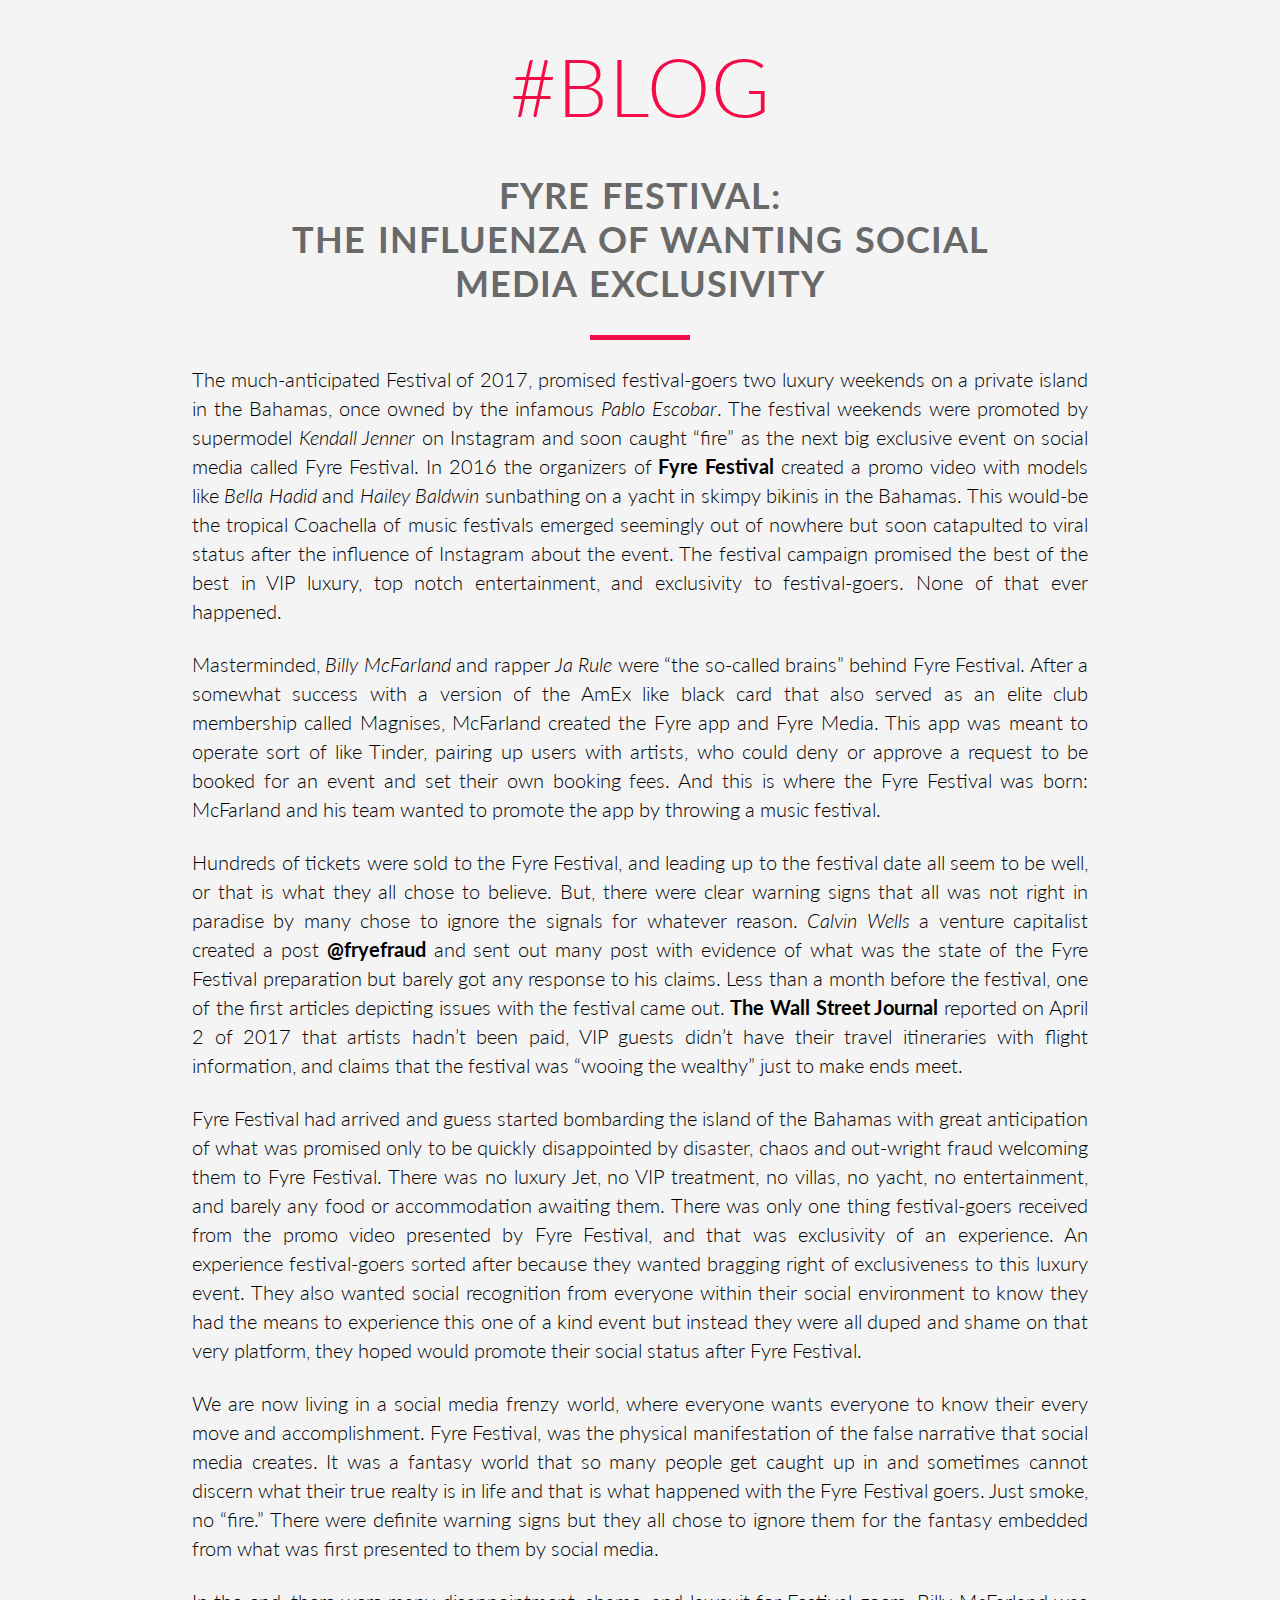
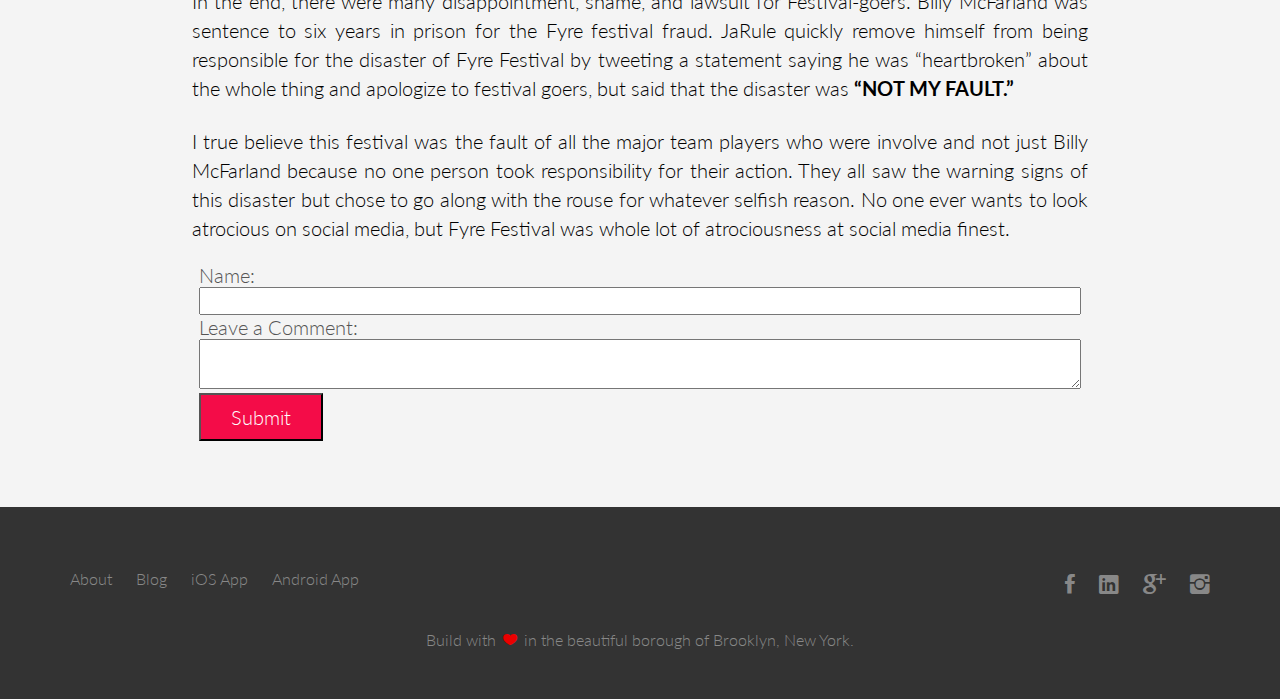
<file: blog1.html>
<!DOCTYPE html>
<html lang="en">
    <head>
       <meta name="viewport" content="width=device-width, initial-scale=1.0">
        
        <link rel="stylesheet" type="text/css" href="vendors/css/normalize.css">
        <link rel="stylesheet" type="text/css" href="vendors/css/grid.css">
        <link rel="stylesheet" type="text/css" href="vendors/css/ionicons.min.css">
        <link rel="stylesheet" type="text/css" href="vendors/css/animate.css">
        <link rel="stylesheet" type="text/css" href="resources/css/style.css">
        <link rel="stylesheet" type="text/css" href="resources/css/queries.css">
        <link href='http://fonts.googleapis.com/css?family=Lato:100,300,400,300italic' rel='stylesheet' type='text/css'>
        <title>Dawn Portfolio</title> 
        <style>
            body {
                background-color: #f4f4f4;
            }
            h1 {
                 margin-top: 3%;
                margin-bottom: 3%;
                text-align: center;
                color: #F40C48;
                margin-left: 15%;
                margin-right: 15%;
            }
            h2 {
                 margin-top: 3%;
                margin-bottom: 2%;
                text-align: center;
                color: dimgray;
                margin-left: 20%;
                margin-right: 20%;
            }
            p {
                text-align: justify;
                color: #000;
                font-family: 'Lato', 'Arial', sans-serif;
            }
            footer {
                margin-top: 5%;
            }
            form {
                width: 72%;
                height: 200px;
                padding: 20px;
                margin-left: 14%;
            }
        </style>   
    </head>
    <body>
   <h1>#Blog</h1>
        <h2><b>Fyre Festival:</b> <br><b> The Influenza of Wanting Social Media Exclusivity</b></h2>
        <p class="long-copy">The much-anticipated Festival of 2017, promised festival-goers two luxury weekends on a private island in the Bahamas, once owned by the infamous <i>Pablo Escobar</i>. The festival weekends were promoted by supermodel <i>Kendall Jenner</i> on Instagram and soon caught “fire” as the next big exclusive event on social media called Fyre Festival. In 2016 the organizers of <b>Fyre Festival</b> created a promo video with models like <i>Bella Hadid</i> and <i>Hailey Baldwin</i> sunbathing on a yacht in skimpy bikinis in the Bahamas. This would-be the tropical Coachella of music festivals emerged seemingly out of nowhere but soon catapulted to viral status after the influence of Instagram about the event. The festival campaign promised the best of the best in VIP luxury, top notch entertainment, and exclusivity to festival-goers. None of that ever happened.</p><br>
        
       <p class="long-copy">Masterminded, <i>Billy McFarland</i> and rapper <i>Ja Rule</i> were “the so-called brains” behind Fyre Festival. After a somewhat success with a version of the AmEx like black card that also served as an elite club membership called Magnises, McFarland created the Fyre app and Fyre Media. This app was meant to operate sort of like Tinder, pairing up users with artists, who could deny or approve a request to be booked for an event and set their own booking fees. And this is where the Fyre Festival was born: McFarland and his team wanted to promote the app by throwing a music festival.</p><br>

        <p class="long-copy">Hundreds of tickets were sold to the Fyre Festival, and leading up to the festival date all seem to be well, or that is what they all chose to believe. But, there were clear warning signs that all was not right in paradise by many chose to ignore the signals for whatever reason. <i>Calvin Wells</i> a venture capitalist created a post <b>@fryefraud</b> and sent out many post with evidence of what was the state of the Fyre Festival preparation but barely got any response to his claims. Less than a month before the festival, one of the first articles depicting issues with the festival came out. <b>The Wall Street Journal</b> reported on April 2 of 2017 that artists hadn’t been paid, VIP guests didn’t have their travel itineraries with flight information, and claims that the festival was “wooing the wealthy” just to make ends meet.</p><br>

        <p class="long-copy">Fyre Festival had arrived and guess started bombarding the island of the Bahamas with great anticipation of what was promised only to be quickly disappointed by disaster, chaos and out-wright fraud welcoming them to Fyre Festival. There was no luxury Jet, no VIP treatment, no villas, no yacht, no entertainment, and barely any food or accommodation awaiting them. There was only one thing festival-goers received from the promo video presented by Fyre Festival, and that was exclusivity of an experience. An experience festival-goers sorted after because they wanted bragging right of exclusiveness to this luxury event. They also wanted social recognition from everyone within their social environment to know they had the means to experience this one of a kind event but instead they were all duped and shame on that very platform, they hoped would promote their social status after Fyre Festival.</p><br> 

        <p class="long-copy">We are now living in a social media frenzy world, where everyone wants everyone to know their every move and accomplishment. Fyre Festival, was the physical manifestation of the false narrative that social media creates. It was a fantasy world that so many people get caught up in and sometimes cannot discern what their true realty is in life and that is what happened with the Fyre Festival goers. Just smoke, no “fire.” There were definite warning signs but they all chose to ignore them for the fantasy embedded from what was first presented to them by social media.</p><br>
 
        <p class="long-copy">In the end, there were many disappointment, shame, and lawsuit for Festival-goers. Billy McFarland was sentence to six years in prison for the Fyre festival fraud.  JaRule quickly remove himself from being responsible for the disaster of Fyre Festival by tweeting a statement saying he was “heartbroken” about the whole thing and apologize to festival goers, but said that the disaster was <b>“NOT MY FAULT.”</b></p><br>
 
        <p class="long-copy">I true believe this festival was the fault of all the major team players who were involve and not just Billy McFarland because no one person took responsibility for their action. They all saw the warning signs of this disaster but chose to go along with the rouse for whatever selfish reason. No one ever wants to look atrocious on social media, but Fyre Festival was whole lot of atrociousness at social media finest.</p></p>
        
    <form action="mailto:someaddr@somedomainforexample.com" method="get">
        Name: <input type="text" name="subject"><br/>
        Leave a Comment: <textarea name="body"></textarea><br/>
        <input type="submit" value="Submit">
    </form>

        
        
        <footer>
            <div class="row">
                <div class="col span-1-of-2">
                    <ul class="footer-nav">
                        <li><a href="#">About</a></li>
                        <li><a href="#">Blog</a></li>
                        <li><a href="#">iOS App</a></li>
                        <li><a href="#">Android App</a></li>
                    </ul>
                </div>
                <div class="col span-1-of-2">
                    <ul class="social-links">
                        <li><a href="#"><i class="ion-social-facebook"></i></a></li>
                        <li><a href="https://www.linkedin.com/in/dawn-joseph-06640436/">
                        <i class="ion-social-linkedin"></i></a></li>
                        <li><a href="#"><i class="ion-social-googleplus"></i></a></li>
                        <li><a href="#"><i class="ion-social-instagram"></i></a></li>
                    </ul>
                </div>
            </div>
            <div class="row">
                <p>
                    Build with <i class="ion-ios-heart" style="color: #ea0000; padding: 0 3px;"></i> in the beautiful borough of Brooklyn, New York.
                </p>
            </div>
        </footer>
        
        
    </body>
</html>
</file>
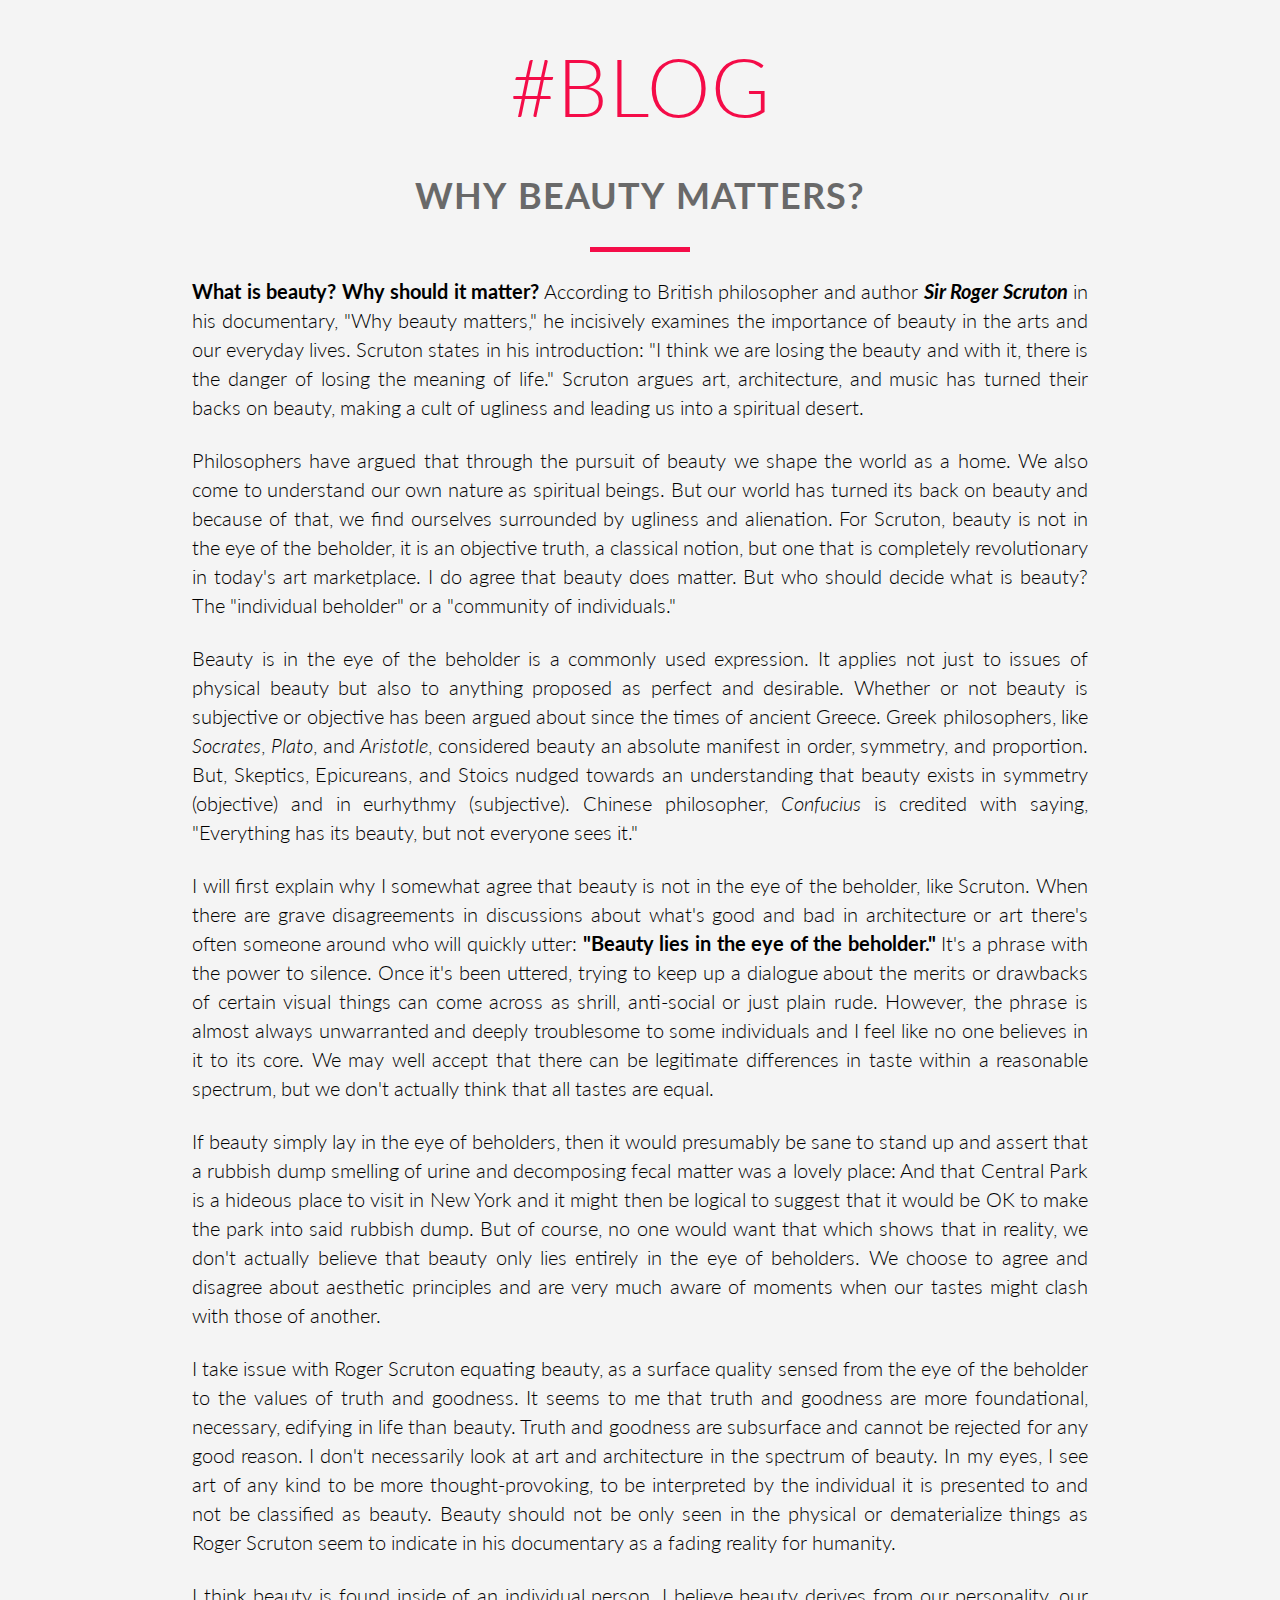
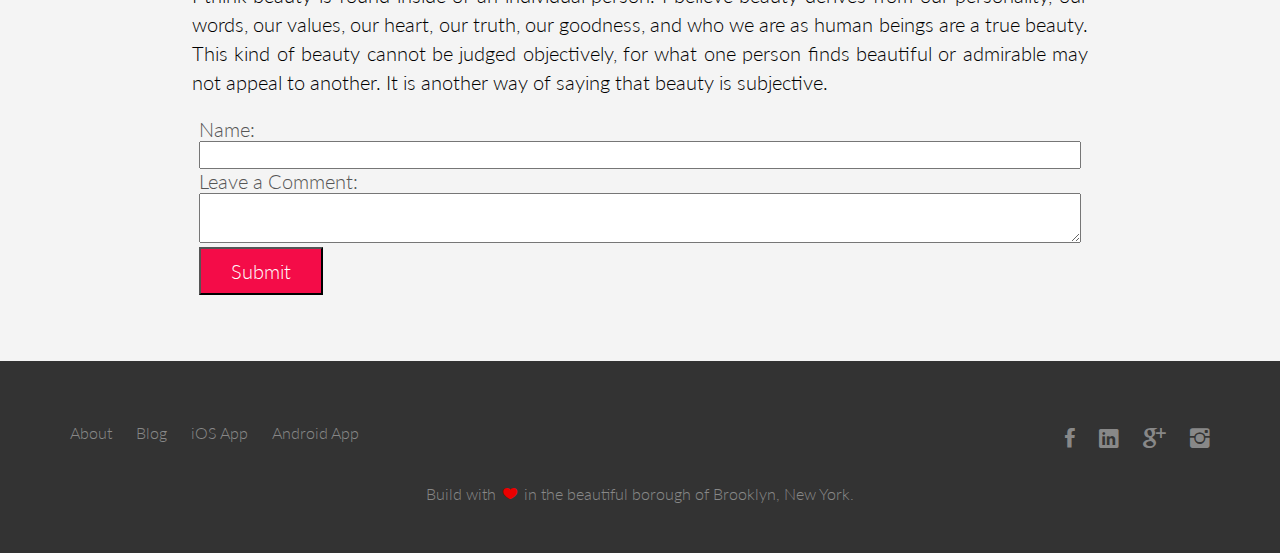
<file: blog2.html>
<!DOCTYPE html>
<html lang="en">
    <head>
       <meta name="viewport" content="width=device-width, initial-scale=1.0">
        
        <link rel="stylesheet" type="text/css" href="vendors/css/normalize.css">
        <link rel="stylesheet" type="text/css" href="vendors/css/grid.css">
        <link rel="stylesheet" type="text/css" href="vendors/css/ionicons.min.css">
        <link rel="stylesheet" type="text/css" href="vendors/css/animate.css">
        <link rel="stylesheet" type="text/css" href="resources/css/style.css">
        <link rel="stylesheet" type="text/css" href="resources/css/queries.css">
        <link href='http://fonts.googleapis.com/css?family=Lato:100,300,400,300italic' rel='stylesheet' type='text/css'>
        <title>Dawn Portfolio</title>
        <style>
            body {
                background-color: #f4f4f4;
            }
            h1 {
                 margin-top: 3%;
                margin-bottom: 3%;
                text-align: center;
                color: #F40C48;
                margin-left: 15%;
                margin-right: 15%;
            }
            h2 {
                 margin-top: 3%;
                margin-bottom: 2%;
                text-align: center;
                color: dimgray;
                margin-left: 20%;
                margin-right: 20%;
            }
            p {
                text-align: justify;
                color: #000;
                font-family: 'Lato', 'Arial', sans-serif;
            }
            footer {
                margin-top: 5%;
            }
            form {
                width: 72%;
                height: 200px;
                padding: 20px;
                margin-left: 14%;
            }
        </style>  
    </head>
    <body>
   <h1>#Blog</h1>
   <h2><b>Why Beauty Matters?</b></h2>
        <p class="long-copy"><b>What is beauty? Why should it matter?</b> According to British philosopher and author <b><i>Sir Roger Scruton</b></i> in his documentary, "Why beauty matters," he incisively examines the importance of beauty in the arts and our everyday lives. Scruton states in his introduction: "I think we are losing the beauty and with it, there is the danger of losing the meaning of life." Scruton argues art, architecture, and music has turned their backs on beauty, making a cult of ugliness and leading us into a spiritual desert.</p><br>
         
        <p class="long-copy">Philosophers have argued that through the pursuit of beauty we shape the world as a home. We also come to understand our own nature as spiritual beings. But our world has turned its back on beauty and because of that, we find ourselves surrounded by ugliness and alienation. For Scruton, beauty is not in the eye of the beholder, it is an objective truth, a classical notion, but one that is completely revolutionary in today's art marketplace. I do agree that beauty does matter. But who should decide what is beauty? The "individual beholder" or a "community of individuals."</p><br>
         
        <p class="long-copy">Beauty is in the eye of the beholder is a commonly used expression. It applies not just to issues of physical beauty but also to anything proposed as perfect and desirable. Whether or not beauty is subjective or objective has been argued about since the times of ancient Greece. Greek philosophers, like <i>Socrates</i>, <i>Plato</i>, and <i>Aristotle</i>, considered beauty an absolute manifest in order, symmetry, and proportion. But, Skeptics, Epicureans, and Stoics nudged towards an understanding that beauty exists in symmetry (objective) and in eurhythmy (subjective). Chinese philosopher, <i>Confucius</i> is credited with saying, "Everything has its beauty, but not everyone sees it."</p><br> 
        
        <p class="long-copy">I will first explain why I somewhat agree that beauty is not in the eye of the beholder, like Scruton. When there are grave disagreements in discussions about what's good and bad in architecture or art there's often someone around who will quickly utter: <b>"Beauty lies in the eye of the beholder."</b> It's a phrase with the power to silence. Once it's been uttered, trying to keep up a dialogue about the merits or drawbacks of certain visual things can come across as shrill, anti-social or just plain rude.  However, the phrase is almost always unwarranted and deeply troublesome to some individuals and I feel like no one believes in it to its core. We may well accept that there can be legitimate differences in taste within a reasonable spectrum, but we don't actually think that all tastes are equal.</p><br>  
        
        <p class="long-copy">If beauty simply lay in the eye of beholders, then it would presumably be sane to stand up and assert that a rubbish dump smelling of urine and decomposing fecal matter was a lovely place: And that Central Park is a hideous place to visit in New York and it might then be logical to suggest that it would be OK to make the park into said rubbish dump.
        But of course, no one would want that which shows that in reality, we don't actually believe that beauty only lies entirely in the eye of beholders. We choose to agree and disagree about aesthetic principles and are very much aware of moments when our tastes might clash with those of another.</p><br> 
        
        <p class="long-copy">I take issue with Roger Scruton equating beauty, as a surface quality sensed from the eye of the beholder to the values of truth and goodness. It seems to me that truth and goodness are more foundational, necessary, edifying in life than beauty. Truth and goodness are subsurface and cannot be rejected for any good reason. I don't necessarily look at art and architecture in the spectrum of beauty. In my eyes, I see art of any kind to be more thought-provoking, to be interpreted by the individual it is presented to and not be classified as beauty. Beauty should not be only seen in the physical or dematerialize things as Roger Scruton seem to indicate in his documentary as a fading reality for humanity.</p><br>  
        
        <p class="long-copy">I think beauty is found inside of an individual person. I believe beauty derives from our personality, our words, our values, our heart, our truth, our goodness, and who we are as human beings are a true beauty. This kind of beauty cannot be judged objectively, for what one person finds beautiful or admirable may not appeal to another. It is another way of saying that beauty is subjective.</p>
        
    <form action="mailto:someaddr@somedomainforexample.com" method="get">
        Name: <input type="text" name="subject"><br/>
        Leave a Comment: <textarea name="body"></textarea><br/>
        <input type="submit" value="Submit">
    </form>
        
        
        <footer>
            <div class="row">
                <div class="col span-1-of-2">
                    <ul class="footer-nav">
                        <li><a href="#">About</a></li>
                        <li><a href="#">Blog</a></li>
                        <li><a href="#">iOS App</a></li>
                        <li><a href="#">Android App</a></li>
                    </ul>
                </div>
                <div class="col span-1-of-2">
                    <ul class="social-links">
                        <li><a href="#"><i class="ion-social-facebook"></i></a></li>
                        <li><a href="https://www.linkedin.com/in/dawn-joseph-06640436/">
                        <i class="ion-social-linkedin"></i></a></li>
                        <li><a href="#"><i class="ion-social-googleplus"></i></a></li>
                        <li><a href="#"><i class="ion-social-instagram"></i></a></li>
                    </ul>
                </div>
            </div>
            <div class="row">
                <p>
                    Build with <i class="ion-ios-heart" style="color: #ea0000; padding: 0 3px;"></i> in the beautiful borough of Brooklyn, New York.
                </p>
            </div>
        </footer>
        
    </body>
</html>
</file>
<file: vendors/css/grid.css>
/*  SECTIONS  ============================================================================= */

.section {
	clear: both;
	padding: 0px;
	margin: 0px;
}

/*  GROUPING  ============================================================================= */

.row {
    zoom: 1; /* For IE 6/7 (trigger hasLayout) */
}

.row:before,
.row:after {
    content:"";
    display:table;
}
.row:after {
    clear:both;
}

/*  GRID COLUMN SETUP   ==================================================================== */

.col {
	display: block;
	float:left;
	margin: 1% 0 1% 1.6%;
}

.col:first-child { margin-left: 0; } /* all browsers except IE6 and lower */


/*  REMOVE MARGINS AS ALL GO FULL WIDTH AT 480 PIXELS */

@media only screen and (max-width: 480px) {
	.col { 
		/*margin: 1% 0 1% 0%;*/
        margin: 0;
	}
}


/*  GRID OF TWO   ============================================================================= */


.span-2-of-2 {
	width: 100%;
}

.span-1-of-2 {
	width: 49.2%;
}

/*  GO FULL WIDTH AT LESS THAN 480 PIXELS */

@media only screen and (max-width: 480px) {
	.span-2-of-2 {
		width: 100%; 
	}
	.span-1-of-2 {
		width: 100%; 
	}
}


/*  GRID OF THREE   ============================================================================= */

	
.span-3-of-3 {
	width: 100%; 
}

.span-2-of-3 {
	width: 66.13%; 
}

.span-1-of-3 {
	width: 32.26%; 
}


/*  GO FULL WIDTH AT LESS THAN 480 PIXELS */

@media only screen and (max-width: 480px) {
	.span-3-of-3 {
		width: 100%; 
	}
	.span-2-of-3 {
		width: 100%; 
	}
	.span-1-of-3 {
		width: 100%;
	}
}

/*  GRID OF FOUR   ============================================================================= */

	
.span-4-of-4 {
	width: 100%; 
}

.span-3-of-4 {
	width: 74.6%; 
}

.span-2-of-4 {
	width: 49.2%; 
}

.span-1-of-4 {
	width: 23.8%; 
}


/*  GO FULL WIDTH AT LESS THAN 480 PIXELS */

@media only screen and (max-width: 480px) {
	.span-4-of-4 {
		width: 100%; 
	}
	.span-3-of-4 {
		width: 100%; 
	}
	.span-2-of-4 {
		width: 100%; 
	}
	.span-1-of-4 {
		width: 100%; 
	}
}


/*  GRID OF FIVE   ============================================================================= */

	
.span-5-of-5 {
	width: 100%;
}

.span-4-of-5 {
  	width: 79.68%; 
}

.span-3-of-5 {
  	width: 59.36%; 
}

.span-2-of-5 {
  	width: 39.04%;
}

.span-1-of-5 {
  	width: 18.72%;
}


/*  GO FULL WIDTH AT LESS THAN 480 PIXELS */

@media only screen and (max-width: 480px) {
	.span-5-of-5 {
		width: 100%; 
	}
	.span-4-of-5 {
		width: 100%; 
	}
	.span-3-of-5 {
		width: 100%; 
	}
	.span-2-of-5 {
		width: 100%; 
	}
	.span-1-of-5 {
		width: 100%; 
	}
}


/*  GRID OF SIX   ============================================================================= */


.span-6-of-6 {
	width: 100%;
}

.span-5-of-6 {
  	width: 83.06%;
}

.span-4-of-6 {
  	width: 66.13%;
}

.span-3-of-6 {
  	width: 49.2%;
}

.span-2-of-6 {
  	width: 32.26%;
}

.span-1-of-6 {
  	width: 15.33%;
}


/*  GO FULL WIDTH AT LESS THAN 480 PIXELS */

@media only screen and (max-width: 480px) {
	.span-6-of-6 {
		width: 100%; 
	}
	.span-5-of-6 {
		width: 100%; 
	}
	.span-4-of-6 {
		width: 100%; 
	}
	.span-3-of-6 {
		width: 100%; 
	}
	.span-2-of-6 {
		width: 100%; 
	}
	.span-1-of-6 {
		width: 100%; 
	}
}



/*  GRID OF SEVEN   ============================================================================= */


.span-7-of-7 {
	width: 100%;
}

.span-6-of-7 {
	width: 85.48%;
}

.span-5-of-7 {
  	width: 70.97%;
}

.span-4-of-7 {
  	width: 56.45%;
}

.span-3-of-7 {
  	width: 41.94%;
}

.span-2-of-7 {
  	width: 27.42%;
}

.span-1-of-7 {
  	width: 12.91%;
}


/*  GO FULL WIDTH AT LESS THAN 480 PIXELS */

@media only screen and (max-width: 480px) {
	.span-7-of-7 {
		width: 100%; 
	}
	.span-6-of-7 {
		width: 100%; 
	}
	.span-5-of-7 {
		width: 100%; 
	}
	.span-4-of-7 {
		width: 100%; 
	}
	.span-3-of-7 {
		width: 100%; 
	}
	.span-2-of-7 {
		width: 100%; 
	}
	.span-1-of-7 {
		width: 100%; 
	}
}


/*  GRID OF EIGHT   ============================================================================= */

	
.span-8-of-8 {
	width: 100%;
}

.span-7-of-8 {
	width: 87.3%; 
}

.span-6-of-8 {
	width: 74.6%; 
}

.span-5-of-8 {
	width: 61.9%; 
}

.span-4-of-8 {
	width: 49.2%; 
}

.span-3-of-8 {
	width: 36.5%;
}

.span-2-of-8 {
	width: 23.8%; 
}

.span-1-of-8 {
	width: 11.1%; 
}


/*  GO FULL WIDTH AT LESS THAN 480 PIXELS */

@media only screen and (max-width: 480px) {
	.span-8-of-8 {
		width: 100%; 
	}
	.span-7-of-8 {
		width: 100%; 
	}
	.span-6-of-8 {
		width: 100%; 
	}
	.span-5-of-8 {
		width: 100%; 
	}
	.span-4-of-8 {
		width: 100%; 
	}
	.span-3-of-8 {
		width: 100%; 
	}
	.span-2-of-8 {
		width: 100%; 
	}
	.span-1-of-8 {
		width: 100%; 
	}
}


/*  GRID OF NINE   ============================================================================= */


.span-9-of-9 {
	width: 100%;
}

.span-8-of-9 {
	width: 88.71%;
}

.span-7-of-9 {
	width: 77.42%; 
}

.span-6-of-9 {
	width: 66.13%; 
}

.span-5-of-9 {
	width: 54.84%; 
}

.span-4-of-9 {
	width: 43.55%; 
}

.span-3-of-9 {
	width: 32.26%;
}

.span-2-of-9 {
	width: 20.97%; 
}

.span-1-of-9 {
	width: 9.68%; 
}


/*  GO FULL WIDTH AT LESS THAN 480 PIXELS */

@media only screen and (max-width: 480px) {
	.span-9-of-9 {
		width: 100%; 
	}
	.span-8-of-9 {
		width: 100%; 
	}
	.span-7-of-9 {
		width: 100%; 
	}
	.span-6-of-9 {
		width: 100%; 
	}
	.span-5-of-9 {
		width: 100%; 
	}
	.span-4-of-9 {
		width: 100%; 
	}
	.span-3-of-9 {
		width: 100%; 
	}
	.span-2-of-9 {
		width: 100%; 
	}
	.span-1-of-9 {
		width: 100%; 
	}
}


/*  GRID OF TEN   ============================================================================= */


.span-10-of-10 {
	width: 100%;
}

.span-9-of-10 {
	width: 89.84%;
}

.span-8-of-10 {
	width: 79.68%;
}

.span-7-of-10 {
	width: 69.52%; 
}

.span-6-of-10 {
	width: 59.36%; 
}

.span-5-of-10 {
	width: 49.2%; 
}

.span-4-of-10 {
	width: 39.04%; 
}

.span-3-of-10 {
	width: 28.88%;
}

.span-2-of-10 {
	width: 18.72%; 
}

.span-1-of-10 {
	width: 8.56%; 
}


/*  GO FULL WIDTH AT LESS THAN 480 PIXELS */

@media only screen and (max-width: 480px) {
	.span-10-of-10 {
		width: 100%; 
	}
	.span-9-of-10 {
		width: 100%; 
	}
	.span-8-of-10 {
		width: 100%; 
	}
	.span-7-of-10 {
		width: 100%; 
	}
	.span-6-of-10 {
		width: 100%; 
	}
	.span-5-of-10 {
		width: 100%; 
	}
	.span-4-of-10 {
		width: 100%; 
	}
	.span-3-of-10 {
		width: 100%; 
	}
	.span-2-of-10 {
		width: 100%; 
	}
	.span-1-of-10 {
		width: 100%; 
	}
}


/*  GRID OF ELEVEN   ============================================================================= */

.span-11-of-11 {
	width: 100%;
}

.span-10-of-11 {
	width: 90.76%;
}

.span-9-of-11 {
	width: 81.52%;
}

.span-8-of-11 {
	width: 72.29%;
}

.span-7-of-11 {
	width: 63.05%; 
}

.span-6-of-11 {
	width: 53.81%; 
}

.span-5-of-11 {
	width: 44.58%; 
}

.span-4-of-11 {
	width: 35.34%; 
}

.span-3-of-11 {
	width: 26.1%;
}

.span-2-of-11 {
	width: 16.87%; 
}

.span-1-of-11 {
	width: 7.63%; 
}


/*  GO FULL WIDTH AT LESS THAN 480 PIXELS */

@media only screen and (max-width: 480px) {
	.span-11-of-11 {
		width: 100%; 
	}
	.span-10-of-11 {
		width: 100%; 
	}
	.span-9-of-11 {
		width: 100%; 
	}
	.span-8-of-11 {
		width: 100%; 
	}
	.span-7-of-11 {
		width: 100%; 
	}
	.span-6-of-11 {
		width: 100%; 
	}
	.span-5-of-11 {
		width: 100%; 
	}
	.span-4-of-11 {
		width: 100%; 
	}
	.span-3-of-11 {
		width: 100%; 
	}
	.span-2-of-11 {
		width: 100%; 
	}
	.span-1-of-11 {
		width: 100%; 
	}
}


/*  GRID OF TWELVE   ============================================================================= */

.span-12-of-12 {
	width: 100%;
}

.span-11-of-12 {
	width: 91.53%;
}

.span-10-of-12 {
	width: 83.06%;
}

.span-9-of-12 {
	width: 74.6%;
}

.span-8-of-12 {
	width: 66.13%;
}

.span-7-of-12 {
	width: 57.66%; 
}

.span-6-of-12 {
	width: 49.2%; 
}

.span-5-of-12 {
	width: 40.73%; 
}

.span-4-of-12 {
	width: 32.26%; 
}

.span-3-of-12 {
	width: 23.8%;
}

.span-2-of-12 {
	width: 15.33%; 
}

.span-1-of-12 {
	width: 6.86%; 
}


/*  GO FULL WIDTH AT LESS THAN 480 PIXELS */

@media only screen and (max-width: 480px) {
	.span-12-of-12 {
		width: 100%; 
	}
	.span-11-of-12 {
		width: 100%; 
	}
	.span-10-of-12 {
		width: 100%; 
	}
	.span-9-of-12 {
		width: 100%; 
	}
	.span-8-of-12 {
		width: 100%; 
	}
	.span-7-of-12 {
		width: 100%; 
	}
	.span-6-of-12 {
		width: 100%; 
	}
	.span-5-of-12 {
		width: 100%; 
	}
	.span-4-of-12 {
		width: 100%; 
	}
	.span-3-of-12 {
		width: 100%; 
	}
	.span-2-of-12 {
		width: 100%; 
	}
	.span-1-of-12 {
		width: 100%; 
	}
}
</file>
<file: resources/css/style.css>
/*
Red-Pink color: #F40C48

*/


/* ----------------------------------------------- */
/* BASIC SETUP */
/* ----------------------------------------------- */

* {
    margin: 0;
    padding: 0;
    box-sizing: border-box;
}

html,
body {
    background-color: #fff;
    color: #555;
    font-family: 'Lato', 'Arial', sans-serif;
    font-weight: 300;
    font-size: 20px;
    text-rendering: optimizeLegibility;
    overflow-x: hidden;
}

.clearfix {zoom: 1;}
.clearfix:after {
    content: '.';
    clear: both;
    display: block;
    height: 0;
    visibility: hidden;
}

/* ----------------------------------------------- */
/* REUSABLE COMPONENTS */
/* ----------------------------------------------- */


.row {
    max-width: 1140px;
    margin: 0 auto;
}

section {
    padding: 80px 0;
}

.box {
    padding: 1%;
}

/* ----- HEADINGS ----- */
h1,
h2,
h3 {
    font-weight: 300;
    text-transform: uppercase;
}

h1 {
    margin-top: 0;
    margin-bottom: 10px;
    color: #fff;
    font-size: 4em;
    word-spacing: 4px;
    letter-spacing: 1px;
}

.hello {
    font-size: 3em;
}

h2 {
    font-size: 180%;
    word-spacing: 2px;
    text-align: center;
    margin-bottom: 30px;
    letter-spacing: 1px;
}

h3 {
    font-size: 110%;
    margin-bottom: 15px;
    color: #F40C48;
    font-weight: 500;
}

h2:after {
    display: block;
    height: 5px;
    background-color: #F40C48;
    content: " ";
    width: 100px;
    margin: 0 auto;
    margin-top: 30px;
}

.label {
    float: left;
    text-decoration: none;
    color: #fff;
    font-size: 2em;
    letter-spacing: 1px;
    word-spacing: 2px;
}

/* ----- PARAGRAPHS ----- */
.long-copy {
    line-height: 145%;
    width: 70%;
    margin-left: 15%;
}

.box p {
    font-size: 90%;
    line-height: 145%;
}


/* ----- ICONS ----- */
.icon-big {
    font-size: 350%;
    display: block;
    color: #F40C48;
    margin-bottom: 10px;
}

.icon-small {
    display: inline-block;
    width: 30px;
    text-align: center;
    color: #F40C48;
    font-size: 120%;
    margin-right: 10px;
    
    /*secrets to align text and icons*/
    line-height: 120%;
    vertical-align: middle;
    margin-top: -5px;
}


/* ----- LINKS ----- */

a:link,
a:visited {
    color: #F40C48;
    text-decoration: none;
    padding-bottom: 1px;
    border-bottom: 1px solid #F40C48;
    -webkit-transition: border-bottom 0.2s, color 0.2s;
    transition: border-bottom 0.2s, color 0.2s;
}

a:hover,
a:active {
    color: #555;
    border-bottom: 1px solid transparent;
}

/* ----- BUTTONS ----- */
.btn:link,
.btn:visited,
input[type=submit] {
    display: inline-block;
    padding: 10px 30px;
    font-weight: 300;
    text-decoration: none;
/*    border-radius: 200px;*/
    -webkit-transition: background-color 0.2s, border 0.2s, color 0.2s;
    transition: background-color 0.2s, border 0.2s, color 0.2s;
}

.btn-full:link,
.btn-full:visited,
input[type=submit] {
    background-color: #F40C48;
/*    border: 1px solid #F40C48;*/
    color: #fff;
    margin-right: 15px;
}

.btn:hover,
.btn:active,
input[type=submit]:hover,
input[type=submit]:active {
    background-color: #696969;
}

/* ----------------------------------------------- */
/* HEADER */
/* ----------------------------------------------- */

header {
    background-image: -webkit-linear-gradient(rgba(0, 0, 0, 0.7), rgba(0, 0, 0, 0.7)), url(img/background3.png);
    background-image: linear-gradient(rgba(0, 0, 0, 0.7), rgba(0, 0, 0, 0.7)), url(img/background3.png);
    background-size: cover;
    background-position: center;
    height: 100vh;
    background-attachment: fixed;
}

.hero-text-box {
    position: absolute;
    width: 1140px;
    top: 50%;
    left: 50%;
    -webkit-transform: translate(-50%, -50%);
    -ms-transform: translate(-50%, -50%);
    transform: translate(-50%, -50%);
}

.logo {
    height: 100px;
    width: auto;
    float: left;
    margin-top: 20px;
}

.logo-black { 
    display: none;
    height: 50px;
    width: auto;
    float: left;
    margin: 5px 0;
}

/* Main navi */
.main-nav {
    float: right;
    list-style: none;
    margin-top: 55px;
}

.main-nav li {
    display: inline-block;
    margin-left: 40px;
}

.main-nav li a:link,
.main-nav li a:visited {
    padding: 8px 0;
    color: #fff;
    text-decoration: none;
    text-transform: uppercase;
    font-size: 95%;
    border-bottom: 2px solid transparent;
    -webkit-transition: border-bottom 0.2s;
    transition: border-bottom 0.2s;
    font-weight: 500;
}

.main-nav li a:hover,
.main-nav li a:active {
    border-bottom: 4px solid #F40C48;
}


/* Mobile navi */
.mobile-nav-icon {
    float: right;
    margin-top: 30px;
    cursor: pointer;
    display: none;
}

.mobile-nav-icon i {
    font-size: 200%;
    color: #fff;
}


/* Sticky navi */
.sticky {
    position: fixed;
    top: 0;
    left: 0;
    width: 100%;
    background-color: rgba(255, 255, 255, 0.98);
    box-shadow: 0 2px 2px #efefef;
    z-index: 9999;
}

.sticky .main-nav { margin-top: 18px; }

.sticky .main-nav li a:link,
.sticky .main-nav li a:visited {
    padding: 16px 0;
    color: #555;
}

.sticky .logo { display: none; }
.sticky .logo-black { display: block; }

/* ----------------------------------------------- */
/* FEATURES */
/* ----------------------------------------------- */

.section-features .long-copy {
    margin-bottom: 30px;
}


/* ----------------------------------------------- */
/* Work Gallery */
/* ----------------------------------------------- */

.section-work {
    padding: 0;
    margin-top: 3em;;
}

.work-showcase {
    list-style: none;
    width: 100%;
}

.work-showcase li {
    display: block;
    float: left;
    width: 25%;
}

.work-photo {
    width: 100%;
    margin: 0;
    overflow: hidden;
    background-color: #000;
}

.work-photo img {
    opacity: 0.7;
    width: 100%;
    height: auto;
    -webkit-transform: scale(1.15);
    -ms-transform: scale(1.15);
    transform: scale(1.15);
    -webkit-transition: -webkit-transform 0.5s, opacity 0.5s;
    transition: transform 0.5s, opacity 0.5s;
}

.work-photo img:hover {
    opacity: 1;
    -webkit-transform: scale(1.03);
    -ms-transform: scale(1.03);
    transform: scale(1.03);
}

hr {
    margin-bottom: 3em;
    border: 1px solid gainsboro;
}

.caption h3{
    font-size: 25px;
    text-align: center;
    margin-top: 15px;
  }



/* ----------------------------------------------- */
/* About */
/* ----------------------------------------------- */

.section-steps {
    background-color: #f4f4f4;
}

.steps-box {
    margin-top: 30px;
}


.steps-box:first-child {
    text-align: right;
    padding-right: 3%;
}

.steps-box:last-child {
    text-align: left;
    padding-left: 3%;
    margin-top: 70px;
}

.app-screen {
    width: 90%;
}

.works-step {
    margin-bottom: 50px;
}

.works-step:last-of-type {
    margin-bottom: 80px;
}

.works-step div {
    color: #F40C48;
    font-size: 150%;
    height: 54px;
    width: 54px;
    border: 2px solid #F40C48;
    border-radius: 50%;
    display: inline-block;
    text-align: center;
    margin-right: 25px;
    float: left;
    padding: 5px;
}

.btn-app:link,
.btn-app:visited {
    border: 0;
}

.btn-app img {
    height: 50px;
    width: auto;
    margin-right: 10px;
}


/* ----------------------------------------------- */
/* BLOG */
/* ----------------------------------------------- */

.box img {
    width: 100%;
    height: auto;
    margin-bottom: 15px;
}

.feature {
    margin-bottom: 5px;
    margin-top: 10px;
    text-decoration: none;
    
}


/* ----------------------------------------------- */
/* DISPLAY MOCKUPS */
/* ----------------------------------------------- */

.section-testimonials {
    background-image: -webkit-linear-gradient(rgba(0, 0, 0, 0.8), rgba(0, 0, 0, 0.8)), url(img/codes.png);
    background-image: linear-gradient(rgba(0, 0, 0, 0.8), rgba(0, 0, 0, 0.8)), url(img/codes.png);
    background-size: cover;
    color: #fff;
    background-attachment: fixed;
}

blockquote {
    padding: 2%;
    font-style: italic;
    line-height: 145%;
    position: relative;
    margin-top: 40px;
}

blockquote:before {
    content: "\201C";
    font-size: 500%;
    display: block;
    position: absolute;
    top: -5px;
    left: -5px;
}

cite {
    font-size: 90%;
    margin-top: 25px;
    display: block;
}

cite img {
    height: 45px;
    border-radius: 50%;
    margin-right: 10px;
    vertical-align: middle;
    text-align: center;
}


/* ----------------------------------------------- */
/* CONTACT ME */
/* ----------------------------------------------- */

.contact-form {
/*    width: 60%;*/
    margin: 0 auto;
}

input[type=text],
input[type=email],
select,
textarea {
    width: 100%;
/*    padding: 7px;*/
/*    border-radius: 3px;*/
/*    border: 1px solid #ccc;*/
}

/*textarea {
    height: 100px;
}*/

input[type=checkbox] {
/*    margin: 10px 5px 10px 0;*/
}

cite {
    font-size: 90%;
    margin-top: 25px;
    text-align: center;
}

cite img {
    height: 180px;
/*    border-radius: 70%;*/
    margin-left: 25px;
    vertical-align: middle;
}

.city-feature {
    margin-bottom: 5px;
    margin-top: 15px;
    text-align: center;
}

*:focus {outline: none;}

/* ----------------------------------------------- */
/* CONTACT FORM */
/* ----------------------------------------------- */
@import url(https://fonts.googleapis.com/css?family=Lato:300,400,700);
.wrapper {
	background-image: url(img/codes02.jpg);
/*	color: #fff;*/
	font-weight: 400;
	font-size: 1em;
	font-family: 'Lato', Arial, sans-serif;
	margin:0;
	padding:0;
	padding-bottom:60px;
}
/*.ccheader {
	margin: 0 auto;
	padding: 2em;
	text-align: center;
}

.ccheader h1 {
	margin: 0;
	font-weight: 300;
	font-size: 2.5em;
	line-height: 1.3;
}
.ccheader {
	margin: 0 auto;
/*	padding: 2em;*/
	/*text-align: center;
}

.ccheader h1 {
	margin: 0;
	font-weight: 300;
	font-size: 2.5em;
	line-height: 1.3;
}*/

/* Form CSS*/
.ccform {
    margin: 0 auto;
    width: 800px;
    background-color: #f4f4f4;
}
.ccfield-prepend{
	margin-bottom:10px;
	width:100%;
    background-color: #f4f4f4;
}

.ccform-addon{
	color:#F40C48; 
	float:left;
	padding:8px;
	width:8%;
	background:#FFFFFF;
	text-align:center;	
}

.ccformfield {
	color:#000; 
	background:#FFFFFF;
	border:none;
	padding:15.5px;
/*	width:91.9%;*/
	display:block;
	font-family: 'Lato',Arial,sans-serif;
	font-size:14px;
}

.ccformfield {
	font-family: 'Lato',Arial,sans-serif;
}
.ccbtn{
	display:block;
	border:none;
	background:#F40C48;
	color:#FFFFFF;
	padding:12px 25px;
	cursor:pointer;
	text-decoration:none;
	font-weight:bold;
}
.ccbtn:hover{
	background:#F40C48;

}


/* ----------------------------------------------- */
/* FOOTER */
/* ----------------------------------------------- */

footer {
    background-color: #333;
    padding: 50px;
    font-size: 80%;
}

.footer-nav {
    list-style: none;
    float: left;
}

.social-links {
    list-style: none;
    float: right;
}

.footer-nav li,
.social-links li {
    display: inline-block;
    margin-right: 20px;
}

.footer-nav li:last-child,
.social-links li:last-child {
    margin-right: 0;
}

.footer-nav li a:link,
.footer-nav li a:visited, 
.social-links li a:link,
.social-links li a:visited {
    text-decoration: none;
    border: 0;
    color: #888;
    -webkit-transition: color 0.2s;
    transition: color 0.2s;
}

.footer-nav li a:hover,
.footer-nav li a:active {
    color: #ddd;
}

.social-links li a:link,
.social-links li a:visited {
    font-size: 160%;
}

.ion-social-facebook,
.ion-social-twitter,
.ion-social-googleplus,
.ion-social-instagram {
    -webkit-transition: color 0.2s;
    transition: color 0.2s;
}

.ion-social-facebook:hover {
    color: #3b5998;
}

.ion-social-twitter:hover {
    color: #00aced;
}

.ion-social-googleplus:hover {
    color: #dd4b39;
}

.ion-social-instagram:hover {
    color: #517fa4;
}


footer p {
    color: #888;
    text-align: center;
    margin-top: 20px;
}




/* ----------------------------------------------- */
/* Animations */
/* ----------------------------------------------- */

.js--wp-1,
.js--wp-2,
.js--wp-3
{
    opacity: 0;
    -webkit-animation-duration: 1s;
    animation-duration: 1s;
}

.js--wp-4 {
    -webkit-animation-duration: 1s;
    animation-duration: 1s;
}

.js--wp-1.animated,
.js--wp-2.animated,
.js--wp-3.animated {
    opacity: 1;
}

.blog1 a:link, .blog1 a:visited{
    text-decoration: none !important;
    
}
</file>
<file: resources/css/queries.css>
/* Big tablet to 1200px (widths smaller taht the 1140px row) */
@media only screen and (max-width: 1200px) {
    .hero-text-box {
        width: 100%;
        padding: 0 2%;
    }
    
    .row { padding: 0 2%; }
}


/* Small tablet to big tablet: from 768px to 1023px */
@media only screen and (max-width: 1023px) {
    body { font-size: 18px; }
    section { padding: 60px 0; }
    
    .long-copy {
        width: 80%;
        margin-left: 10%;
    }
    
    .steps-box { margin-top: 10px; }
    .steps-box:last-child { margin-top: 10px; }
    .works-steps { margin-bottom: 40px; }
    .works-step:last-of-type { margin-bottom: 60px; }
    
    .app-screen { width: 50%; }
    
    .icon-small { 
        width: 17px;
        margin-right: 5px;
    }
    
    .city-feature { font-size: 90%; }
    
    .plan-box {
        width: 100%;
        margin-left: 0%;
    }
    
    .plan-price { font-size: 250%; }
    .contact-form { width: 80%; }
}



/* Small phones to small tablets: from 481px to 767px */
@media only screen and (max-width: 767px) {
    body { font-size: 16px; }
    section { padding: 30px 0; }
    
    .row,
    .hero-text-box { padding: 0 4%; }
    .col { 
        width: 100%;
        margin: 0 0 4% 0;
    }
    
    
    .main-nav { display: none; }
    .mobile-nav-icon {display: inline-block;}
    
    .main-nav {
        float: left;
        margin-top: 30px;
        margin-left: 25px;
    }
    
    .main-nav li {
        display: block;
    }
    
    .main-nav li a:link,
    .main-nav li a:visited {
        display: block;
        border: 0;
        padding: 10px 0;
        font-size: 100%;
    }
    
    .sticky .main-nav { margin-top: 10px; }

    .sticky .main-nav li a:link,
    .sticky .main-nav li a:visited { padding: 10px 0; }
    .sticky .mobile-nav-icon { margin-top: 10px; }
    .sticky .mobile-nav-icon i { color: #555; }
    
    
    
    h1 { font-size: 180%; }
    h2 { font-size: 150%; }
    
    .long-copy {
        width: 100%;
        margin-left: 0%;
    }
    
    .app-screen { width: 40%; }
    .steps-box:first-child { text-align: center; }
    
    .works-step div {
        height: 40px;
        width: 40px;
        margin-right: 15px;
        padding: 4px;
        font-size: 120%;
    }
    
    .works-step { margin-bottom: 20px; }
    .works-step:last-of-type { margin-bottom: 20px; }
    
}



/* Small phones: from 0 to 480px */
@media only screen and (max-width: 480px) {
    section { padding: 25px 0; }
    .contact-form {width: 100%; }
}
</file>
